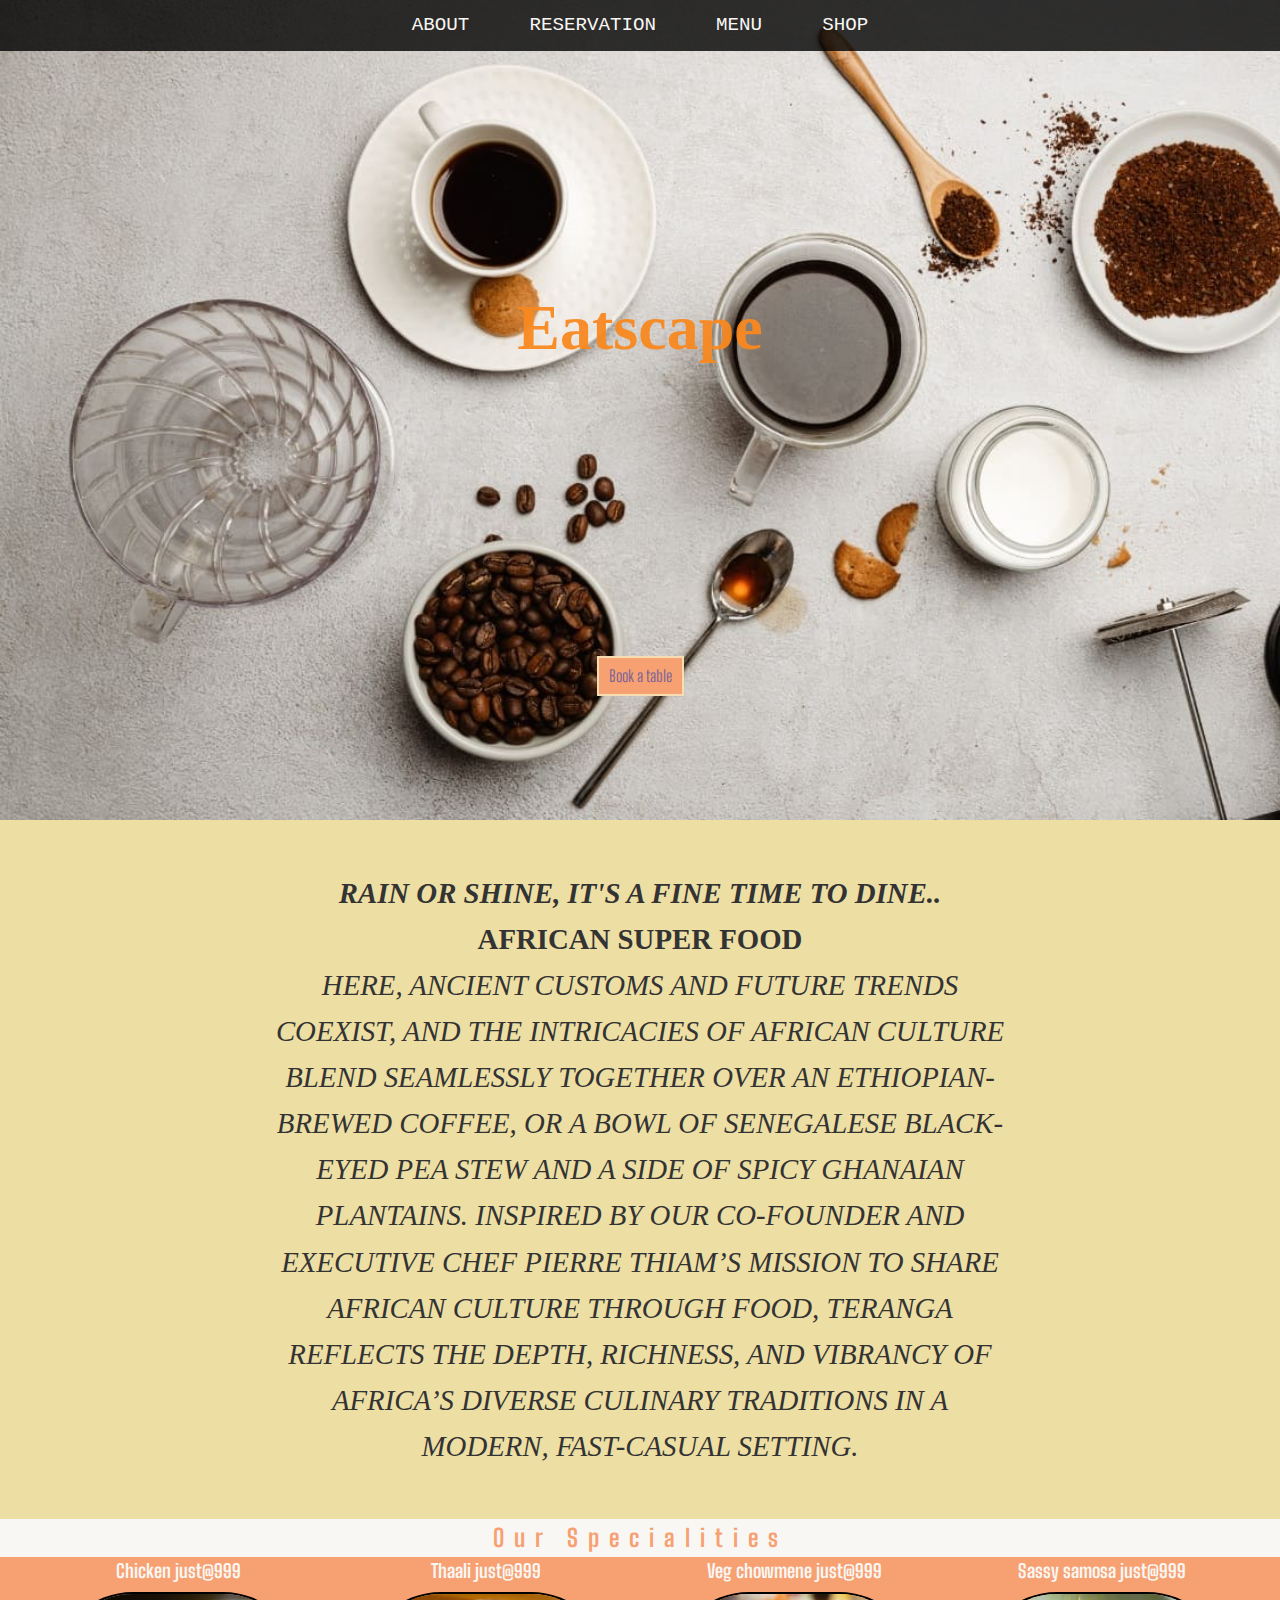
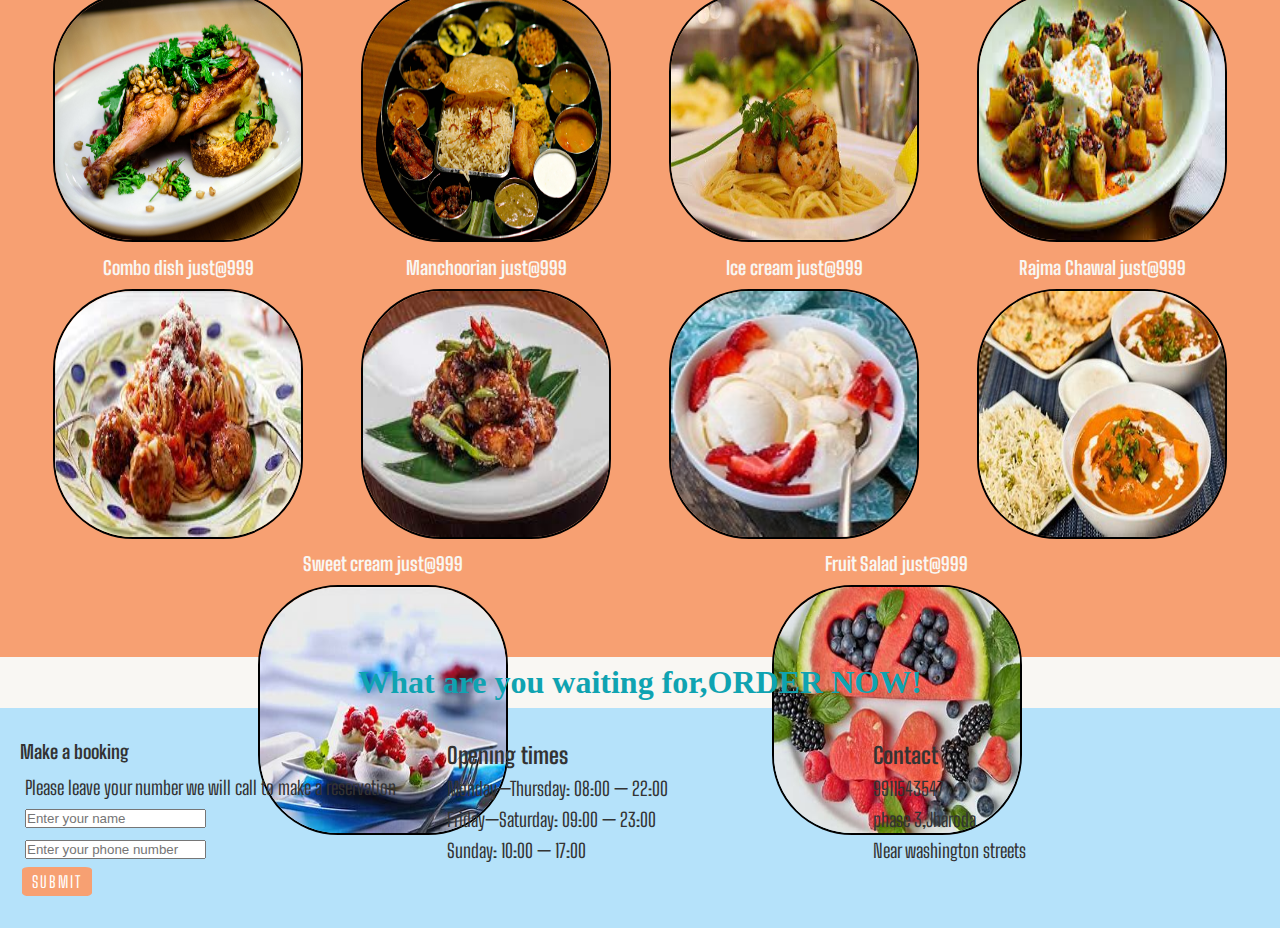
<file: index.html>
<!DOCTYPE html>
<html lang="en">
  <head>
    <meta charset="utf-8">
    <meta name="viewport" content="width=device-width, initial-scale=1, shrink-to-fit=no">
    <link rel="stylesheet" href="index.css">
    <link rel="stylesheet" href="index.css">
    <title>Restaurant Website</title>
  </head>
  <body>   
  <nav>
    <ul class="nav-mainpart">
      <li class="nav-item">
        <a href="about.html">About</a>
      </li>
      <li class="nav-item">
        <a href="reservation.html">Reservation</a>
      </li>
      <li class="nav-item">
        <a href="menu.html">Menu</a>
      </li>
      <li class="nav-item">
        <a href="shop.html">Shop</a>
      </li>
    </ul>
  </nav>

  <section class="section-intro">
    <header>
      <h1>Eatscape</h1>
    </header>
    <div class="C1">
      <a class="link-to-book" href="reservation.html">Book a table</a>
    </div>
  </section>

  <section class="about-section">
    <article>
      <h3>
        <i>Rain or shine, it's a fine time to dine..</i>
      </h3>
      <h3>
        AFRICAN SUPER FOOD
      </h3>
      <p>
        <i>Here, ancient customs and future trends coexist, and the intricacies of African culture blend seamlessly together over an Ethiopian-brewed coffee, or a bowl of Senegalese black-eyed pea stew and a side of spicy Ghanaian plantains.
        Inspired by our Co-Founder and Executive Chef Pierre Thiam’s mission to share African culture through food, Teranga reflects the depth, richness, and vibrancy of Africa’s diverse culinary traditions in a modern, fast-casual setting.
      </i> </p>
    </article>
  </section>

  <div id="carouselExampleControls" class="carousel slide" data-ride="carousel">
    <h2>Our Specialities</h2>
    <div class="carousel-inner">
      <div class="carousel-item active" >
        <h3>Chicken just@999</h3>
        <img src="food1.jpeg" class="food" alt="food">
      </div>
      <div class="carousel-item">
        <h3>Thaali just@999</h3>
        <img src="food2.jpg" class="food" alt="food">
      </div>
      <div class="carousel-item">
        <h3>Veg chowmene just@999</h3>
        <img src="food3.jpeg" class="food" alt="food">
      </div>
      <div class="carousel-item">
        <h3>Sassy samosa just@999</h3>
        <img src="food4.jpeg" class="food" alt="food">
      </div>
      <div class="carousel-item">
        <h3>Combo dish just@999</h3>
        <img src="food5.jpeg" class="food" alt="food">
      </div>
      <div class="carousel-item">
        <h3>Manchoorian just@999</h3>
        <img src="food6.jpeg" class="food" alt="food">
      </div>
      <div class="carousel-item">
        <h3>Ice cream just@999</h3>
        <img src="food7.jpeg" class="food" alt="food">
      </div>
      <div class="carousel-item">
        <h3>Rajma Chawal just@999</h3>
        <img src="food8.jpeg" class="food" alt="food">
      </div>
      <div class="carousel-item">
        <h3>Sweet cream just@999</h3>
        <img src="food9.jpeg" class="food" alt="food">
      </div>
      <div class="carousel-item">
        <h3>Fruit Salad just@999</h3>
        <img src="food10.jpeg" class="food" alt="food">
      </div>
    </div>
  </div>
   <h1>What are you waiting for,ORDER NOW!</h1>
  <div class="container">
    <div class="row-flex">
      <div class="flex-column-form">
        <h3>
          Make a booking
        </h3>
      <form class="media-centered">
          <div class="form-group">
            <p>
              Please leave your number we will call to make a reservation
            </p>
            <input type="name" class="form-control" id="exampleInputName1" aria-describedby="nameHelp" placeholder="Enter your name">
          </div>
          <div class="form-group">
            <input type="number" class="form-control" id="exampleInputphoneNumber1" placeholder="Enter your phone number">
          </div>
          <button type="submit" class="btn btn-primary">Submit</button>
      </form>
      </div>
      <div class="opening-time">
        <h3>
          Opening times
        </h3>
        <p>
         <span>Monday—Thursday: 08:00 — 22:00</span> 
         <span>Friday—Saturday: 09:00 — 23:00 </span>
         <span>Sunday: 10:00 — 17:00</span>
        </p>
      </div>
      <div class="contact-adress">
        <h3>
          Contact
        </h3>
        <p>
          <span>9911543547</span>
          <span>phase 3,Jharoda</span>
          <span>Near washington streets</span>
        </p>
      </div>
    </div>
    </div>
 
  </body>
  
</html>
</file>
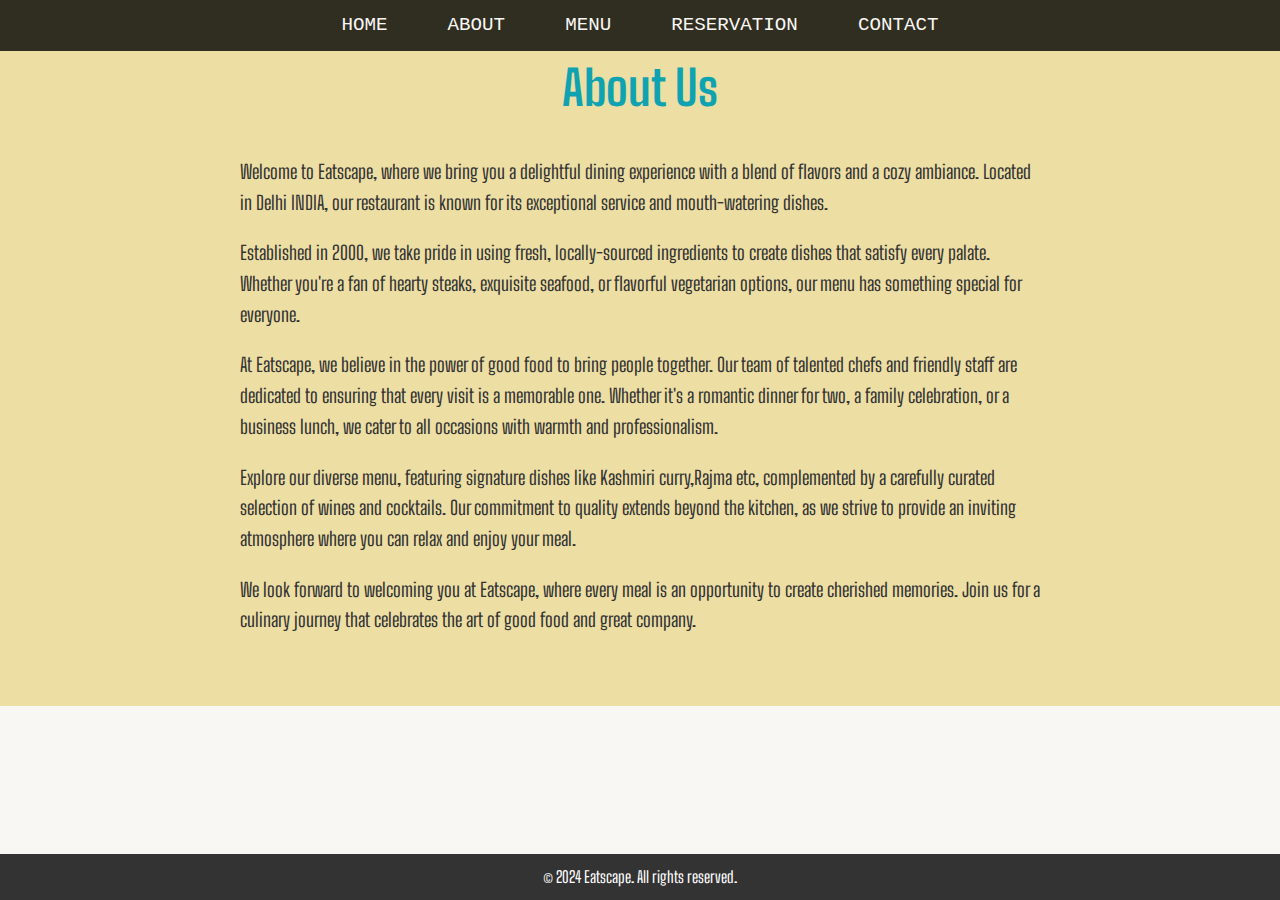
<file: about.html>
<!DOCTYPE html>
<html lang="en">
<head>
    <meta charset="UTF-8">
    <meta name="viewport" content="width=device-width, initial-scale=1.0">
    <title>About Us - Your Restaurant Name</title>
    <link rel="stylesheet" href="about.css">
</head>
<body>

<nav class="nav-mainpart">
    <ul>
        <li><a href="index.html">Home</a></li>
        <li><a href="about.html">About</a></li>
        <li><a href="menu.html">Menu</a></li>
        <li><a href="reservation.html">Reservation</a></li>
        <li><a href="contact.html">Contact</a></li>
    </ul>
</nav>

<section class="about-section">
    <div class="container">
        <h2>About Us</h2>
        <p>Welcome to Eatscape, where we bring you a delightful dining experience with a blend of flavors and a cozy ambiance. Located in Delhi INDIA, our restaurant is known for its exceptional service and mouth-watering dishes.</p>
        
        <p>Established in 2000, we take pride in using fresh, locally-sourced ingredients to create dishes that satisfy every palate. Whether you're a fan of hearty steaks, exquisite seafood, or flavorful vegetarian options, our menu has something special for everyone.</p>
        
        <p>At Eatscape, we believe in the power of good food to bring people together. Our team of talented chefs and friendly staff are dedicated to ensuring that every visit is a memorable one. Whether it's a romantic dinner for two, a family celebration, or a business lunch, we cater to all occasions with warmth and professionalism.</p>
        
        <p>Explore our diverse menu, featuring signature dishes like Kashmiri curry,Rajma etc, complemented by a carefully curated selection of wines and cocktails. Our commitment to quality extends beyond the kitchen, as we strive to provide an inviting atmosphere where you can relax and enjoy your meal.</p>
        
        <p>We look forward to welcoming you at Eatscape, where every meal is an opportunity to create cherished memories. Join us for a culinary journey that celebrates the art of good food and great company.</p>
    </div>
</section>

<footer>
    <p>&copy; 2024 Eatscape. All rights reserved.</p>
</footer>

</body>
</html>
</file>
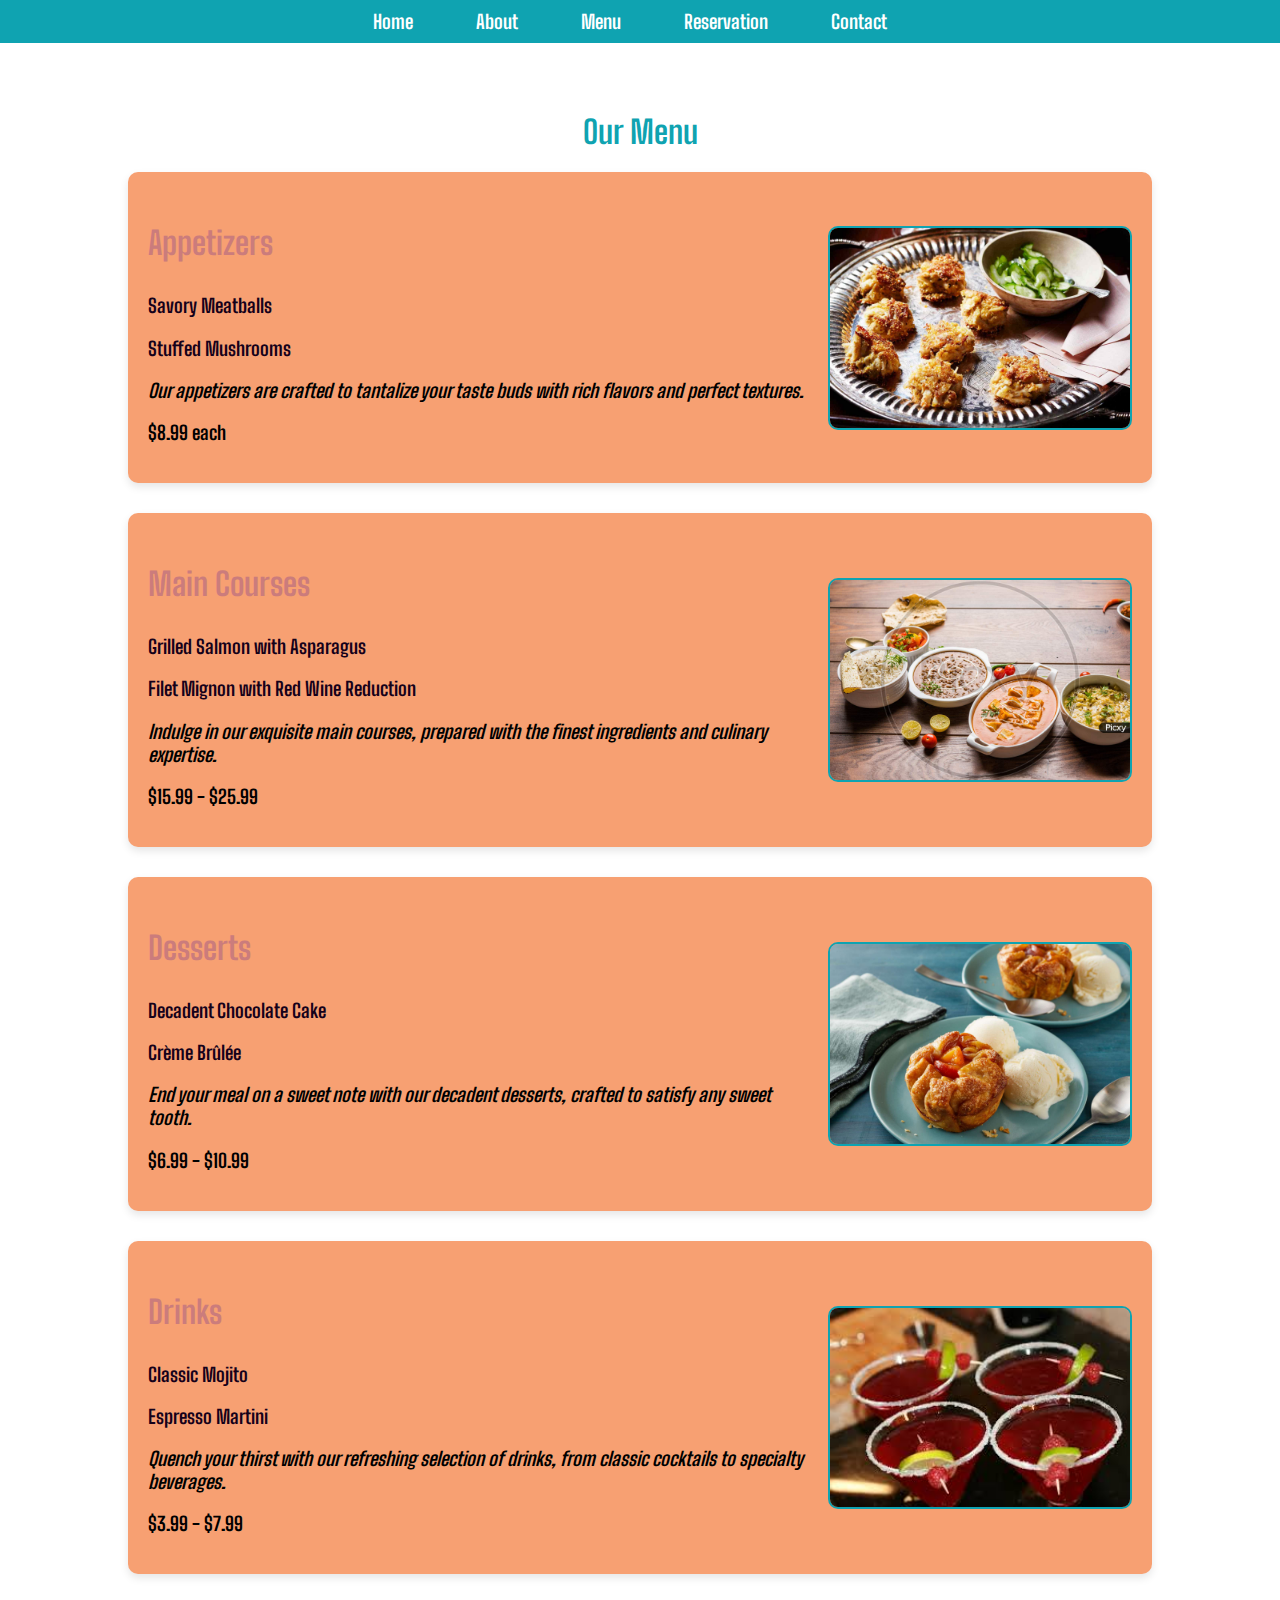
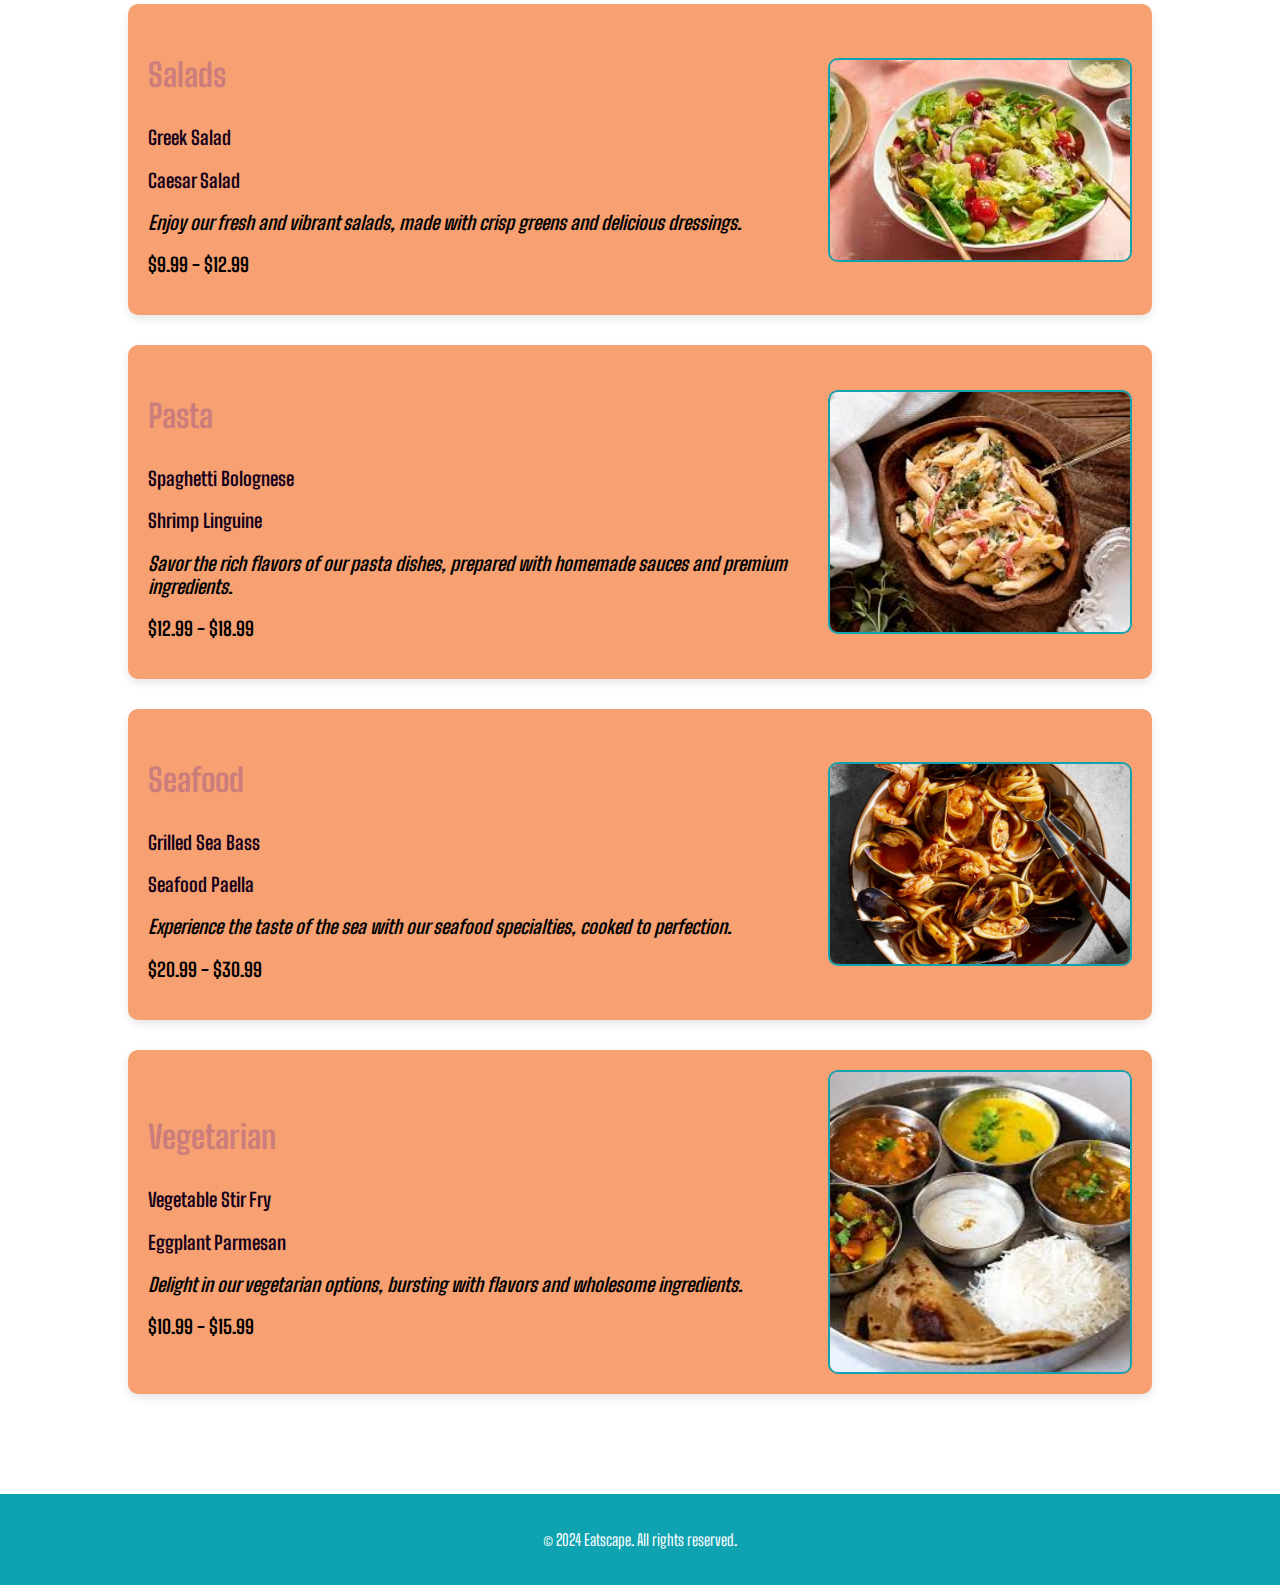
<file: menu.html>
<!DOCTYPE html>
<html lang="en">
<head>
    <meta charset="UTF-8">
    <meta name="viewport" content="width=device-width, initial-scale=1.0">
    <title>Menu - Your Restaurant Name</title>
    <style>
        @import url('https://fonts.googleapis.com/css?family=Big+Shoulders+Text:100,300,400,500,600,700,800,900&display=swap');

        /* Global Styles */
        body {
            font-family: 'Big Shoulders Text', cursive;
            margin: 0;
            padding: 0;
            background-color: #ffffff;
            color: #0FA3B1;
        }

        .container {
            width: 80%;
            margin: auto;
            padding: 20px;
        }

        .nav-mainpart {
            display: flex;
            justify-content: center;
            background-color: #0FA3B1;
            padding: 10px 0;
        }

        .nav-mainpart ul {
            list-style-type: none;
            margin: 0;
            padding: 0;
            text-align: center;
        }

        .nav-mainpart ul li {
            display: inline;
            margin-right: 20px;
        }

        .nav-mainpart ul li a {
            color: #ffffff;
            text-decoration: none;
            font-size: 1.2em;
            font-weight: bold;
            padding: 10px 20px;
            border-radius: 5px;
            transition: background-color 0.3s ease;
        }

        .nav-mainpart ul li a:hover {
            background-color: #F7A072;
            color: #0FA3B1;
        }

        .menu-section {
            text-align: center;
            margin-top: 50px;
        }

        .menu-item {
            margin-bottom: 30px;
            padding: 20px;
            background-color: #F7A072;
            border-radius: 10px;
            box-shadow: 0 4px 8px rgba(0,0,0,0.1);
            display: flex;
            align-items: center;
            justify-content: space-between;
            text-align: left;
            position: relative;
            overflow: hidden;
        }

        .menu-item h3 {
            font-size: 2em;
            color: #cb7c7c;
        }

        .menu-item p {
            font-size: 1.2em;
            margin-top: 10px;
            color: #15011a;
            font-weight: bold;
        }

        .menu-item .description {
            font-style: italic;
            margin-top: 15px;
            color: #000000;
            font-weight: bold;
        }

        .menu-item .price {
            color: #000000;
            font-weight: bold;
        }

        .menu-item img {
            width: 40%;
            max-width: 300px;
            height: auto;
            border: 2px solid #0FA3B1;
            border-radius: 10px;
            margin-left: 20px;
            transition: transform 0.3s ease, box-shadow 0.3s ease;
        }

        .menu-item img:hover {
            transform: scale(1.05);
            box-shadow: 0 8px 16px rgba(0, 0, 0, 0.2);
        }

        footer {
            text-align: center;
            margin-top: 50px;
            padding: 20px;
            background-color: #0FA3B1;
            color: #ffffff;
        }
    </style>
</head>
<body>

<nav class="nav-mainpart">
    <ul>
        <li><a href="index.html">Home</a></li>
        <li><a href="about.html">About</a></li>
        <li><a href="menu.html">Menu</a></li>
        <li><a href="reservation.html">Reservation</a></li>
        <li><a href="contact.html">Contact</a></li>
    </ul>
</nav>

<div class="container">
    <section class="menu-section">
        <h1>Our Menu</h1>
        
        <div class="menu-item">
            <div>
                <h3>Appetizers</h3>
                <p>Savory Meatballs</p>
                <p>Stuffed Mushrooms</p>
                <p class="description">Our appetizers are crafted to tantalize your taste buds with rich flavors and perfect textures.</p>
                <p class="price">$8.99 each</p>
            </div>
            <img src="appetizers.jpg" alt="Appetizers">
        </div>
        
        <div class="menu-item">
            <div>
                <h3>Main Courses</h3>
                <p>Grilled Salmon with Asparagus</p>
                <p>Filet Mignon with Red Wine Reduction</p>
                <p class="description">Indulge in our exquisite main courses, prepared with the finest ingredients and culinary expertise.</p>
                <p class="price">$15.99 - $25.99</p>
            </div>
            <img src="maincourse.jpg" alt="Main Courses">
        </div>
        
        <div class="menu-item">
            <div>
                <h3>Desserts</h3>
                <p>Decadent Chocolate Cake</p>
                <p>Crème Brûlée</p>
                <p class="description">End your meal on a sweet note with our decadent desserts, crafted to satisfy any sweet tooth.</p>
                <p class="price">$6.99 - $10.99</p>
            </div>
            <img src="desserts.jpg" alt="Desserts">
        </div>
        
        <div class="menu-item">
            <div>
                <h3>Drinks</h3>
                <p>Classic Mojito</p>
                <p>Espresso Martini</p>
                <p class="description">Quench your thirst with our refreshing selection of drinks, from classic cocktails to specialty beverages.</p>
                <p class="price">$3.99 - $7.99</p>
            </div>
            <img src="drinks.jpeg" alt="Drinks">
        </div>

        <!-- Additional Sections -->
        <div class="menu-item">
            <div>
                <h3>Salads</h3>
                <p>Greek Salad</p>
                <p>Caesar Salad</p>
                <p class="description">Enjoy our fresh and vibrant salads, made with crisp greens and delicious dressings.</p>
                <p class="price">$9.99 - $12.99</p>
            </div>
            <img src="salads.jpeg" alt="Salads">
        </div>

        <div class="menu-item">
            <div>
                <h3>Pasta</h3>
                <p>Spaghetti Bolognese</p>
                <p>Shrimp Linguine</p>
                <p class="description">Savor the rich flavors of our pasta dishes, prepared with homemade sauces and premium ingredients.</p>
                <p class="price">$12.99 - $18.99</p>
            </div>
            <img src="pasta.jpeg" alt="Pasta">
        </div>

        <div class="menu-item">
            <div>
                <h3>Seafood</h3>
                <p>Grilled Sea Bass</p>
                <p>Seafood Paella</p>
                <p class="description">Experience the taste of the sea with our seafood specialties, cooked to perfection.</p>
                <p class="price">$20.99 - $30.99</p>
            </div>
            <img src="seafood.jpg" alt="Seafood">
        </div>

        <div class="menu-item">
            <div>
                <h3>Vegetarian</h3>
                <p>Vegetable Stir Fry</p>
                <p>Eggplant Parmesan</p>
                <p class="description">Delight in our vegetarian options, bursting with flavors and wholesome ingredients.</p>
                <p class="price">$10.99 - $15.99</p>
            </div>
            <img src="vegetarian.jpeg" alt="Vegetarian">
        </div>
    </section>
</div>

<footer>
    <p>&copy; 2024 Eatscape. All rights reserved.</p>
</footer>

</body>
</html>
</file>
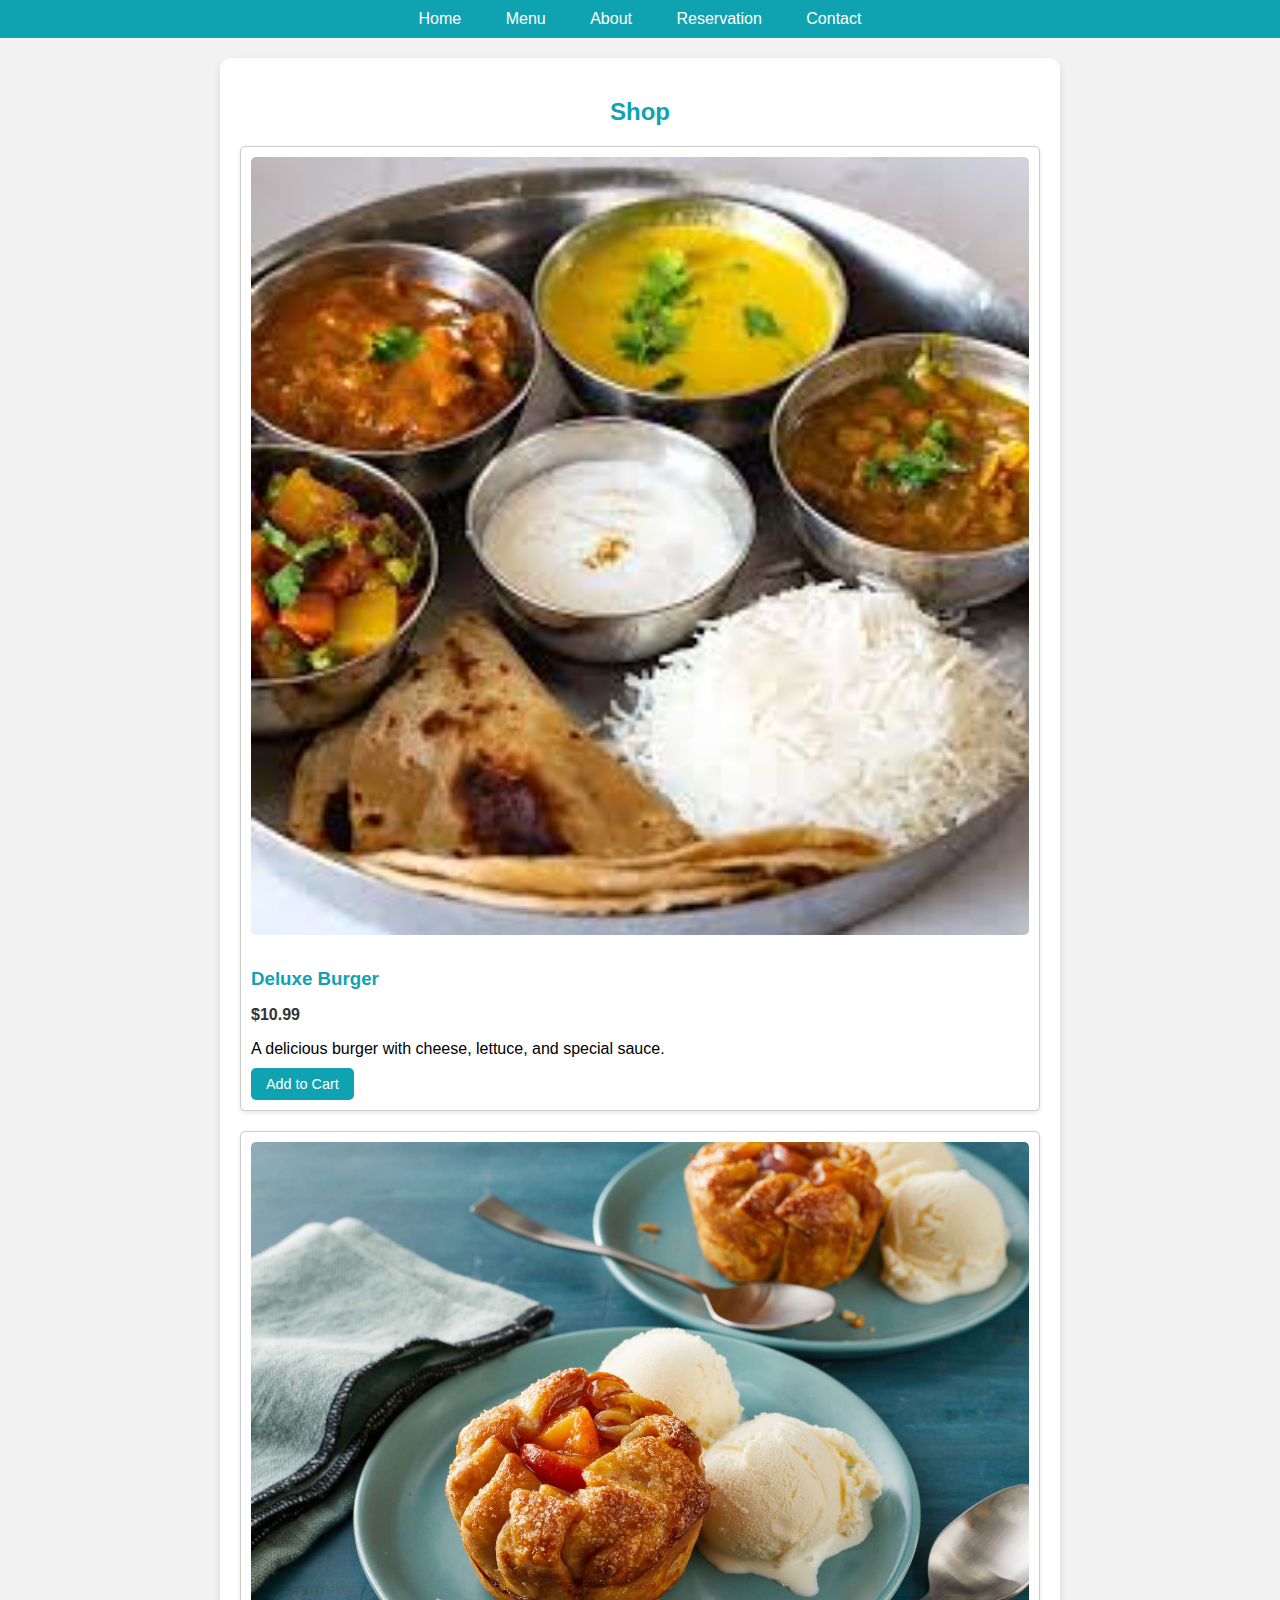
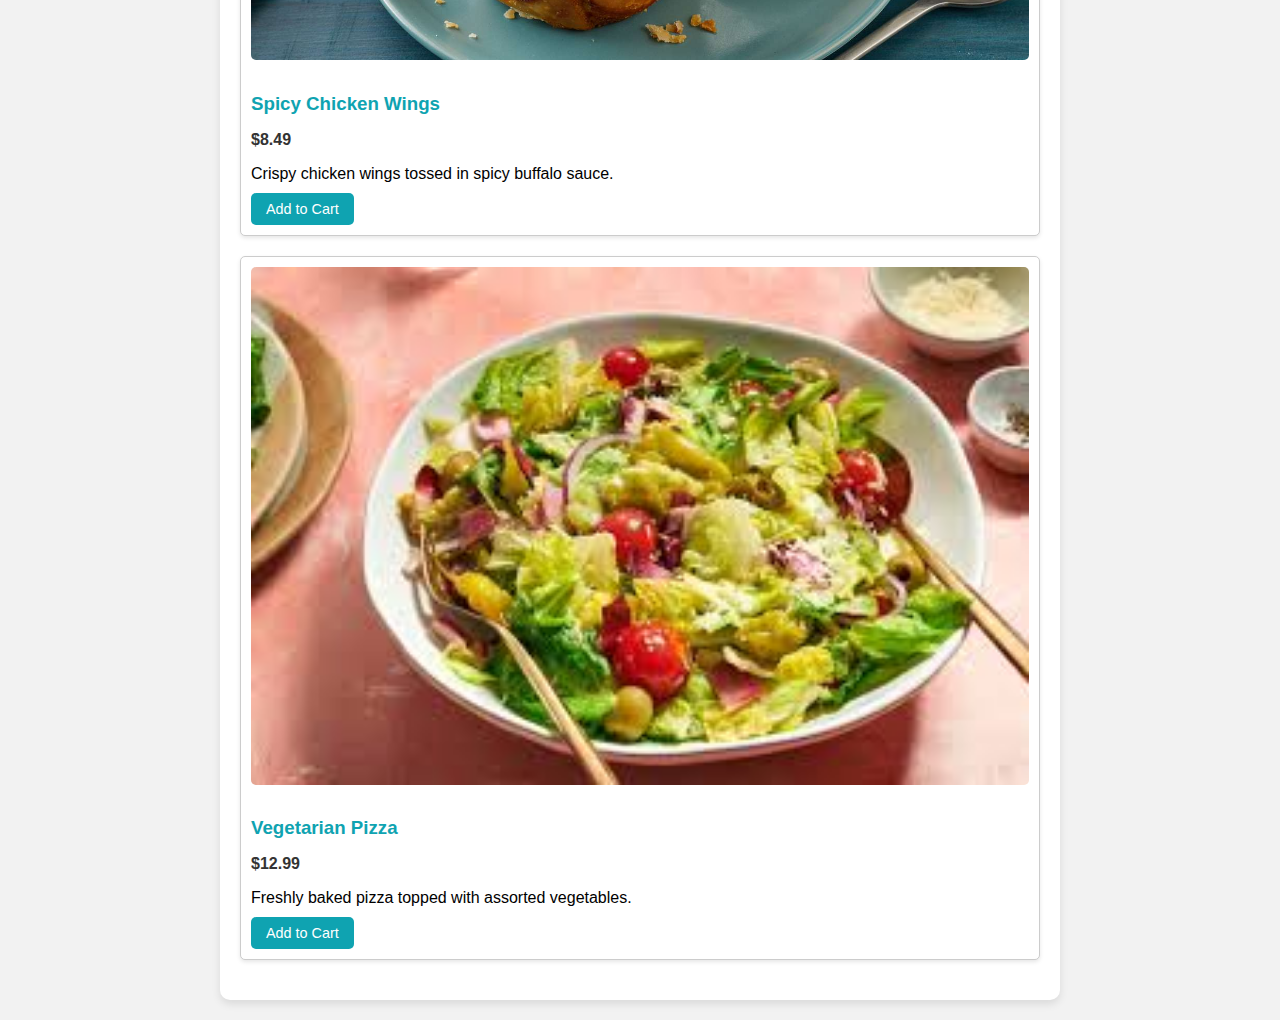
<file: shop.html>
<!DOCTYPE html>
<html lang="en">
<head>
    <meta charset="UTF-8">
    <meta name="viewport" content="width=device-width, initial-scale=1.0">
    <title>Shop - Eatscape</title>
    <style>
        /* Global Styles */
        body {
            font-family: Arial, sans-serif;
            margin: 0;
            padding: 0;
            background-color: #f2f2f2;
        }
        .container {
            max-width: 800px;
            margin: 20px auto;
            padding: 20px;
            background-color: #ffffff;
            border-radius: 10px;
            box-shadow: 0 4px 8px rgba(0, 0, 0, 0.1);
        }
        h2 {
            text-align: center;
            color: #0FA3B1;
        }
        .product {
            border: 1px solid #ccc;
            border-radius: 5px;
            padding: 10px;
            margin-bottom: 20px;
            background-color: #fff;
            box-shadow: 0 2px 4px rgba(0, 0, 0, 0.1);
        }
        .product img {
            width: 100%;
            border-radius: 5px;
            margin-bottom: 10px;
        }
        .product h3 {
            color: #0FA3B1;
            margin-bottom: 5px;
        }
        .product p {
            margin-bottom: 10px;
        }
        .product .price {
            color: #333;
            font-weight: bold;
        }
        .product button {
            background-color: #0FA3B1;
            color: #fff;
            border: none;
            padding: 8px 15px;
            font-size: 0.9em;
            cursor: pointer;
            border-radius: 5px;
        }
        .product button:hover {
            background-color: #0C6B7F;
        }
        /* Navigation Styles */
        .nav {
            background-color: #0FA3B1;
            padding: 10px 0;
            text-align: center;
        }
        .nav a {
            color: #fff;
            text-decoration: none;
            padding: 10px 20px;
            font-size: 1em;
        }
        .nav a:hover {
            background-color: #0C6B7F;
            border-radius: 5px;
        }
    </style>
</head>
<body>
    <div class="nav">
        <a href="index.html">Home</a>
        <a href="menu.html">Menu</a>
        <a href="about.html">About</a>
        <a href="reservation.html">Reservation</a>
        <a href="contact.html">Contact</a>
    </div>
    <div class="container">
        <h2>Shop</h2>

        <div class="product">
            <img src="vegetarian.jpeg" alt="Product 1">
            <h3>Deluxe Burger</h3>
            <p class="price">$10.99</p>
            <p>A delicious burger with cheese, lettuce, and special sauce.</p>
            <button>Add to Cart</button>
        </div>

        <div class="product">
            <img src="desserts.jpg" alt="Product 2">
            <h3>Spicy Chicken Wings</h3>
            <p class="price">$8.49</p>
            <p>Crispy chicken wings tossed in spicy buffalo sauce.</p>
            <button>Add to Cart</button>
        </div>

        <div class="product">
            <img src="salads.jpeg" alt="Product 3">
            <h3>Vegetarian Pizza</h3>
            <p class="price">$12.99</p>
            <p>Freshly baked pizza topped with assorted vegetables.</p>
            <button>Add to Cart</button>
        </div>

    </div>
</body>
</html>
</file>
<file: index.css>
@import url('https://fonts.googleapis.com/css?family=Big+Shoulders+Text:100,300,400,500,600,700,800,900&display=swap');
@import url('https://fonts.googleapis.com/css2?family=Montserrat:wght@400;700&display=swap');
@import url('https://fonts.googleapis.com/css?family=Big+Shoulders+Text:100,300,400,500,600,700,800,900&display=swap');

* {
    margin: 0;
    padding: 0;
    box-sizing: border-box;
}

body {
    font-family: 'Big Shoulders Text', cursive;
    line-height: 1.6;
    background-color: #F9F7F3;
    color: #333;
}

.nav-mainpart {
    display: flex;
    justify-content: center;
    position: absolute;
    z-index: 100;
    width: 100%;
    background-color: rgba(0, 0, 0, 0.8);
    top: 0;
    padding: 10px 0;
}

.nav-mainpart li {
    list-style-type: none;
    margin: 0 15px;
}

.nav-mainpart li a {
    font-family: 'Courier New', Courier, monospace;
    color: #F9F7F3;
    font-size: 1.2em;
    text-transform: uppercase;
    text-decoration: none;
    padding: 10px 15px;
    transition: all 0.3s ease;
}

.nav-mainpart li a:hover {
    color: #F7A072;
    transform: scale(1.1);
}

.section-intro {
    height: 820px;
    background-image: url(landingpic.jpg);
    background-size: cover;
    display: flex;
    flex-direction: column;
    justify-content: center;
    align-items: center;
}

.section-intro h1 {
    text-align: center;
    color: #f88820f2;
    font-size: 4em;
    font-weight: 700;
}

.section-intro header {
    display: flex;
    flex: 4;
    flex-direction: row;
    justify-content: center;
    align-items: center;
}

.C1 {
    flex: 1;
}

.c1 a {
    background-color: #F7A072;
    color: #0FA3B1;
}

.about-section {
    display: flex;
    align-items: center;
    background-color: #EDDEA4;
    padding: 50px 30px;
}

.link-to-book {
    color: #0f35b18e;
    display: block;
    background-color: #F7A072;
    border: 2px solid wheat;
    padding: 5px 10px;
    text-decoration: none;
}

a.link-to-book:hover {
    background-color: #ffffff;
    color: #95999e;
    text-decoration: none;
}

.about-section p,
.about-section h3 {
    text-align: center;
    width: 60%;
    margin: auto;
    font-family: 'brush script', cursive;
    font-size: 1.8em;
    text-transform: uppercase;
    font-family: Ga Maamli;
}

#carouselExampleControls div img {
    height: 250px;
    width: 250px;
    border: 2px solid black;
    margin: 5px;
    border-radius: 5em;
}

#carouselExampleControls h2 {
    text-align: center;
    letter-spacing: 10px;
    color: #F7A072;
}

.carousel-inner {
    display: flex;
    justify-content: space-evenly;
    flex-wrap: wrap;
}

.carousel-inner {
    height: 700px;
    background-color: #F7A072;
}

.carousel-inner h3 {
    text-align: center;
    color: #F9F7F3;
}

.row-flex {
    display: flex;
    flex-direction: row;
    justify-content: space-evenly;
}

.flex-column-form {
    display: flex;
    flex-direction: column;
    justify-content: space-between;
    flex: 1;
    margin: 30px 20px;
}

.btn.btn-primary {
    font-family: 'Big Shoulders Text', cursive;
    color: white;
    background-color: #F7A072;
    text-transform: uppercase;
    font-size: 16px;
    padding: 5px 10px;
    letter-spacing: 2px;
    border: 0;
    border-radius: 10%;
    margin: 2px;
}

.btn.btn-primary:hover {
    background-color: #747474;
}

.opening-time,
.contact-adress {
    flex: 1;
    margin: 30px 20px;
    font-size: 1.2em;
}

.form-group p {
    font-size: 1.2em;
}

.opening-time p span,
.contact-adress p span {
    display: block;
}

.container {
    background-color: #B5E2FA;
}

.form-group {
    margin: 5px;
}

h1 {
    text-align: center;
    color: #0FA3B1;
    font-family: Cambria, Cochin, Georgia, Times, 'Times New Roman', serif;
}

.food:hover {
    box-shadow: 2px 2px 0.3 black;
}

@media (min-width: 577px) and (max-width: 800px) {
    .section-intro {
        height: 500px;
    }

    .about-section p,
    .about-section h3 {
        font-size: 20px;
    }

    .carousel-inner {
        height: auto;
        flex-wrap: wrap;
        justify-content: space-evenly;
    }

    .row-flex {
        display: flex;
        flex-direction: column;
    }
}

@media screen and (max-width: 576px) {
    .nav-mainpart {
        flex-direction: column;
        align-items: center;
    }

    .nav-mainpart li {
        margin: 10px 0;
    }

    .nav-mainpart li a {
        font-size: 1em;
    }

    .section-intro {
        height: 300px;
    }

    .about-section {
        padding: 30px;
    }

    .section-intro h1 {
        font-size: 2em;
    }

    .about-section p,
    .about-section h3 {
        font-size: 15px;
    }

    .carousel-inner {
        height: auto;
    }

    .row-flex {
        display: flex;
        flex-direction: column;
    }

    .row-flex h3 {
        font-size: 25px;
        text-align: center;
    }

    .form-group p {
        font-size: 15px;
    }

    .opening-time p span,
    .contact-adress p span {
        font-size: 15px;
        text-align: center;
    }
}

h3 {
    font-weight: bolder;
}
</file>
<file: about.css>
@import url('https://fonts.googleapis.com/css?family=Big+Shoulders+Text:100,300,400,500,600,700,800,900&display=swap');

/* Resetting some default styles */
* {
    margin: 0;
    padding: 0;
    box-sizing: border-box;
}

/* Global styles */
body {
    font-family: 'Big Shoulders Text', cursive;
    line-height: 1.6;
    background-color: #F9F7F3; /* Light beige background */
    color: #333; /* Dark grey text */
}

/* Navigation */
.nav-mainpart {
    display: flex;
    justify-content: center;
    position: absolute;
    z-index: 100;
    width: 100%;
    background-color: rgba(0, 0, 0, 0.8); /* Dark semi-transparent background */
    top: 0;
    padding: 10px 0;
}

.nav-mainpart ul {
    display: flex;
    list-style-type: none;
}

.nav-mainpart li {
    margin: 0 15px;
}

.nav-mainpart li a {
    font-family: 'Courier New', Courier, monospace;
    color: #F9F7F3; /* Light beige text */
    font-size: 1.2em;
    text-transform: uppercase;
    text-decoration: none;
    padding: 10px 15px;
    transition: all 0.3s ease;
}

.nav-mainpart li a:hover {
    color: #F7A072; /* Light orange on hover */
    transform: scale(1.1); /* Scale up on hover */
}

.about-section {
    display: flex;
    align-items: center;
    background-color: #EDDEA4;
    padding: 50px 30px;
}

.about-section .container {
    max-width: 800px;
    margin: auto;
}

.about-section h2 {
    text-align: center;
    color: #0FA3B1;
    font-size: 3em;
    margin-bottom: 30px;
}

.about-section p {
    font-size: 1.2em;
    line-height: 1.6;
    margin-bottom: 20px;
}

footer {
    text-align: center;
    background-color: #333; /* Dark background for footer */
    color: #fff; /* White text */
    padding: 10px 0;
    position: absolute;
    width: 100%;
    bottom: 0;
}

footer p {
    margin: 0;
}
</file>
